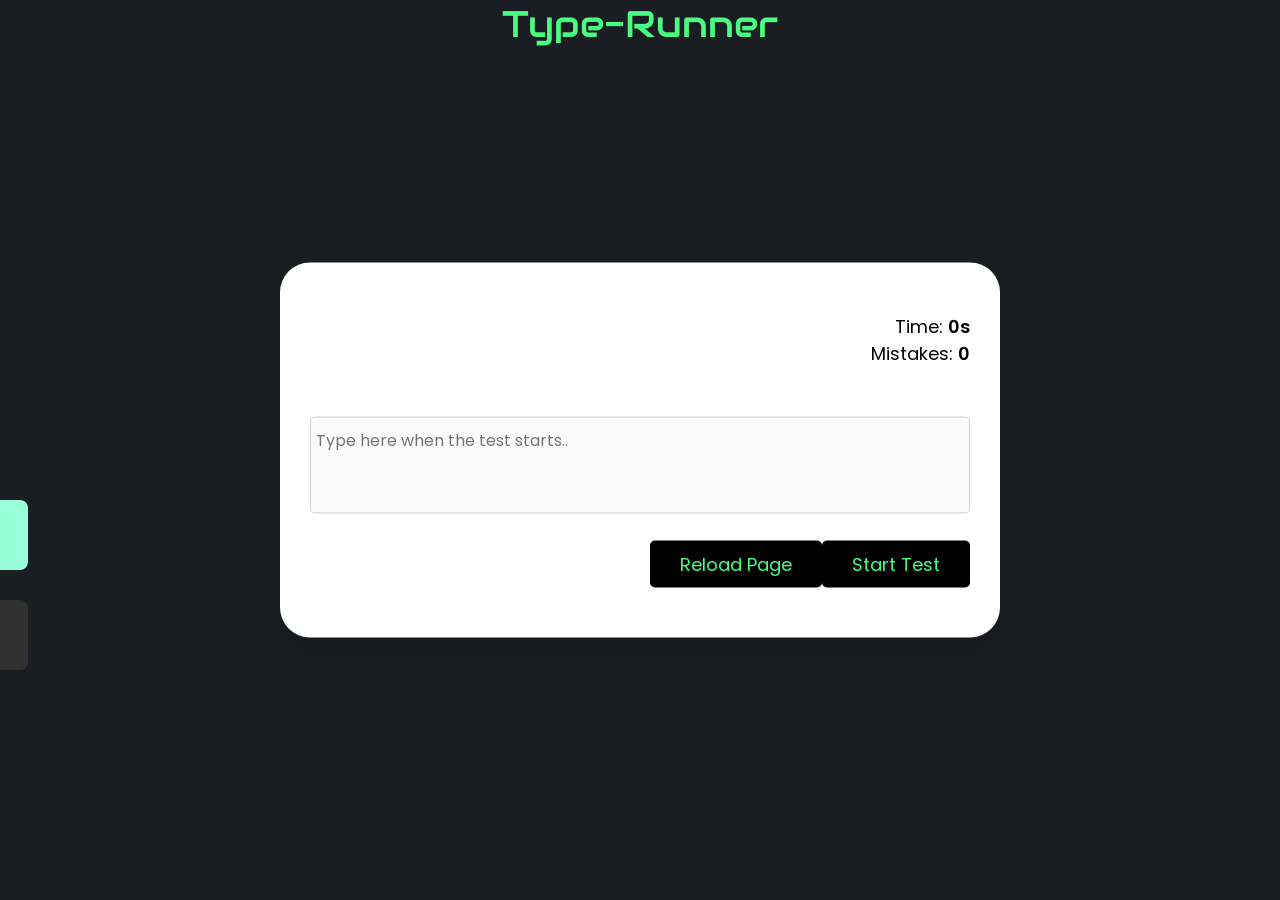
<file: typingtest_demo/index.html>
<!DOCTYPE html>
<html lang="en">
<head>
    <meta name="viewport" content="width=device-width, initial-scale=1.0">
    <title>Typing Test</title>
<!-- Google Fonts -->
<link href="https://fonts.googleapis.com/css2?family=Poppins:wght@400;600&display=swap" rel="stylesheet">
<link rel="stylesheet" href="style.css">
<link rel="stylesheet" href="https://fonts.googleapis.com/css?family=Audiowide">
<link rel="stylesheet" href="https://unicons.iconscout.com/release/v4.0.0/css/line.css">
</head>

<body>
   <!---heading and logo-->
  <div class="heading"><i class="uil uil-keyboard"></i>Type-Runner</div> 
  <!--container wraps everything-->
    <div class="container">   
      <div class="stats">
        <p>Time: <span id="timer">0s</span></p>
        <p>Mistakes: <span id="mistakes">0</span></p>
      </div>
      <div
        id="quote"
        onmousedown="return false"
        onselectstart="return false">
    </div>

    <textarea
        rows="3"
        id="quote-input"
        placeholder="Type here when the test starts..">
    </textarea>

        <button id="start-test" onclick="startTest()">Start Test</button> <!--js onlclick starts test-->
        <button id="stop-test" onclick="displayResult()">Stop Test</button> <!--js onclick stops test-->
        <button id="reload"  type="button" onClick="window.location.reload()">Reload Page</button> <!--reloads window evrytime user clicks on reload-->

        <div class="result">
          <h3>Result</h3>
             <div class="wrapper">
               <p>Accuracy: <span id="accuracy"></span></p>
               <p>Speed: <span id="wpm"></span></p>
             </div>
        </div>
 </div>

 <!--light and dark themes-->
<div id="light">
    <a href="#" id="lm">light mode</a>
</div>
<div id="dark">
    <a href="#" id="dm">dark mode</a>
</div>

    <script src="script.js"></script>
</body>
</html>
</file>
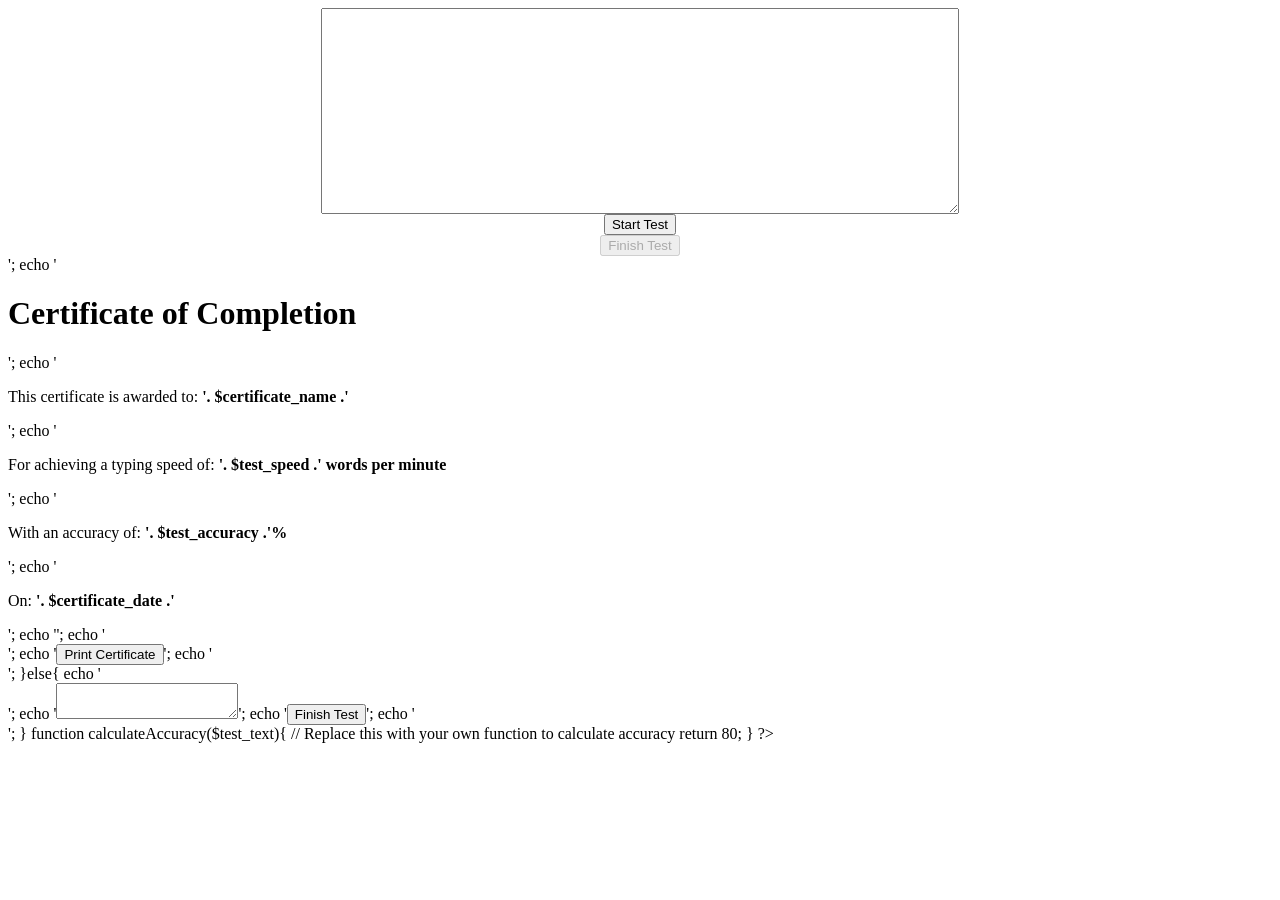
<file: typingtest_demo/extra features/chatgpt_gnrtd_code.html>
<!DOCTYPE html>
<html>
  <head>
    <title>Typing Speed Tester</title>
    <link rel="stylesheet" type="text/css" href="cgpt.css">
  </head>
  <body>
    <div id="typing-test-form">
      <textarea id="typing-test-area"></textarea>
      <button id="start-test-button">Start Test</button>
      <button id="finish-test-button" disabled>Finish Test</button>
    </div>
    <div id="certificate-template" style="display: none;">
      <h1>Certificate of Achievement</h1>
      <h2>Typing Speed and Accuracy</h2>
      <p>This certificate is awarded to: <span id="certificate-name"></span></p>
      <p>For achieving a typing speed of: <span id="certificate-speed"></span> words per minute</p>
      <p>With an accuracy of: <span id="certificate-accuracy"></span>%</p>
      <p>On: <span id="certificate-date"></span></p>
      <button id="print-certificate-button">Print Certificate</button>
    </div>
    <script type="text/javascript" src="cgpt.js"></script>

    <!-- php code -->
    <?php
if(isset($_POST['finish_test'])){
    $test_text = $_POST['test_text'];
    $test_words = explode(" ", $test_text);
    $test_time = 60; // time in seconds
    $test_speed = count($test_words) / $test_time;
    $test_accuracy = calculateAccuracy($test_text);
    $certificate_name = "John Doe"; // replace with user's name
    $certificate_date = date("F d, Y");
}

if(isset($_POST['print_certificate'])){
    // Print the certificate to the browser
    echo '<div id="certificate-template">';
    echo '<h1>Certificate of Completion</h1>';
    echo '<p>This certificate is awarded to: <strong>'. $certificate_name .'</strong></p>';
    echo '<p>For achieving a typing speed of: <strong>'. $test_speed .' words per minute</strong></p>';
    echo '<p>With an accuracy of: <strong>'. $test_accuracy .'%</strong></p>';
    echo '<p>On: <strong>'. $certificate_date .'</strong></p>';
    echo '</div>';
    echo '<form method="post" action="">';
    echo '<input type="submit" name="print_certificate" value="Print Certificate">';
    echo '</form>';
}else{
    echo '<form method="post" action="">';
    echo '<textarea name="test_text"></textarea>';
    echo '<input type="submit" name="finish_test" value="Finish Test">';
    echo '</form>';
}

function calculateAccuracy($test_text){
    // Replace this with your own function to calculate accuracy
    return 80;
}
 ?>

  </body>
</html>
</file>
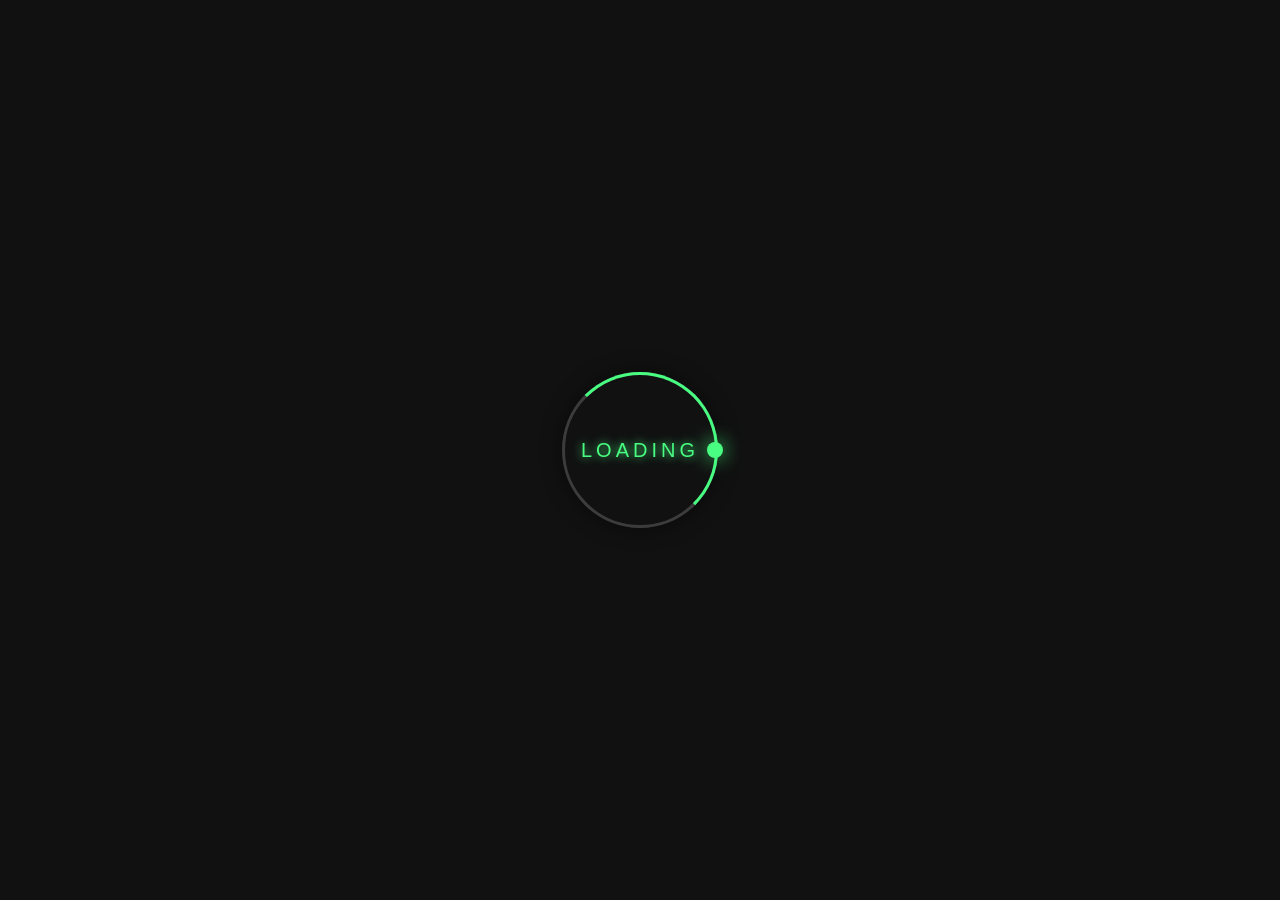
<file: typingtest_demo/extra features/loader.html>
<!DOCTYPE html>
<html lang="en">
<head>
  <meta charset="UTF-8">
  <meta http-equiv="X-UA-Compatible" content="IE=edge">
  <meta name="viewport" content="width=device-width, initial-scale=1.0">
  <title>loading animation</title>
  <link rel="stylesheet" href="loader.css">
</head>
<body>
  <div class="ring">Loading
    <span></span>
  </div>
</body>
</html>
</file>
<file: typingtest_demo/style.css>
* {
    padding: 0;
    margin: 0;
    box-sizing: border-box;
    font-family: "Poppins", sans-serif;
  }
body {
    background: #1a1e23;
    margin: 0;
  }
.container {
    width: 80vmin; /* just changed 80vmin to 90vmin*/
    padding: 50px 30px; /* 50->45 & 30->27*/
    background-color: #ffffff;
    position: absolute;
    transform: translate(-50%, -50%);
    top: 50%;
    left: 50%;
    border-radius: 30px;/* 10->30*/
    box-shadow: 0 20px 40px rgba(0, 0, 0, 0.15);
  }
.stats {
    text-align: right;
    font-size: 18px;
    margin-bottom: 30px;
    color: rgb(0, 0, 0);
  }
.stats span {
    font-weight: 600;
  }
#quote {
    text-align: justify;
    margin: 50px 0 30px 0;
  }
textarea {
    resize: none;
    width: 100%;
    border-radius: 5px;
    padding: 10px 5px;
    font-size: 16px;
  }
button {
    float: right;
    margin-top: 20px;
    background-color:rgb(0, 0, 0);
    color: #48fd81;
    border: none;
    padding: 10px 30px;
    border-radius: 5px;
    font-size: 18px;
  }
.result {
    margin-top: 40px;
    display: none;
  }
.result h3 {
    text-align: center;
    margin-bottom: 20px;
    font-size: 22px;
  }
.wrapper {
    display: flex;
    justify-content: space-around;
  }
.wrapper span {
    font-weight: 600;
  }
.success {
    color: #00ff51;
  }
.fail {
    color: #ff0141;
  }
  
.heading{
      font-size: 37px;
      /* color: linear-gradient(rgb(31, 255, 98), rgb(27, 255, 198)); */
      /* background: linear-gradient(rgb(65, 253, 122), rgb(27, 255, 198)); */
      color: #48fd81;
      display: flex;
      justify-content: center;
      font-family: "Audiowide", sans-serif;
  }
  
#light a {
  position: absolute;     /* Position them relative to the browser window */
  left: -72px;            /* Position them outside of the screen */
  transition: 0.3s;       
  padding: 5px;          
  width: 100px;          
  text-decoration: none;  
  font-size: 20px;       
  color: rgb(0, 0, 0);  /* White text color */
  border-radius: 0 8px 8px 0; /* Rounded corners on the top right and bottom right side */
}

#light a:hover {
  left: 0;     /* On mouse-over, make the elements appear as they should */
}

#dark a {
  position: absolute; /* Position them relative to the browser window */
  left: -72px; /* Position them outside of the screen */
  transition: 0.3s; /* Add transition on hover */
  padding: 5px; /* 15px padding */
  width: 100px; /* Set a specific width */
  text-decoration: none; /* Remove underline */
  font-size: 20px; /* Increase font size */
  color: white; /* White text color */
  border-radius: 0 8px 8px 0; /* Rounded corners on the top right and bottom right side */
}

#dark a:hover {
  left: 0; /* On mouse-over, make the elements appear as they should */
}

/* The about link: 20px from the top with a green background */
#lm {
  top: 500px;
  background-color: #98ffd9;
}
#dm {
  top: 600px;
  background-color: #313131;
}
</file>
<file: typingtest_demo/extra features/cgpt.css>
#typing-test-form {
  display: flex;
  flex-direction: column;
  align-items: center;
}

#typing-test-area {
  width: 50%;
  height: 200px;
  font-size: 18px;
}

#certificate-template {
  width: 50%;
  padding: 20px;
  border: 1px solid black;
  text-align: center;
}
</file>
<file: typingtest_demo/extra features/loader.css>
body
{
  margin:0;
  padding:0;
  background:#111111;
}
.ring
{
  position:absolute;
  top:50%;
  left:50%;
  transform:translate(-50%,-50%);
  width:150px;
  height:150px;
  background:transparent;
  border:3px solid #3c3c3c;
  border-radius:50%;
  text-align:center;
  line-height:150px;
  font-family:sans-serif;
  font-size:20px;
  color:#48fd81;
  letter-spacing:4px;
  text-transform:uppercase;
  text-shadow:0 0 10px #48fd81;
  box-shadow:0 0 20px rgba(0,0,0,.5);
}
.ring:before
{
  content:'';
  position:absolute;
  top:-3px;
  left:-3px;
  width:100%;
  height:100%;
  border:3px solid transparent;
  border-top:3px solid #48fd81;
  border-right:3px solid #48fd81;
  border-radius:50%;
  animation:animateC 2s linear infinite;
}
span
{
  display:block;
  position:absolute;
  top:calc(50% - 2px);
  left:50%;
  width:50%;
  height:4px;
  background:transparent;
  transform-origin:left;
  animation:animate 2s linear infinite;
}
span:before
{
  content:'';
  position:absolute;
  width:16px;
  height:16px;
  border-radius:50%;
  background:#48fd81;
  top:-6px;
  right:-8px;
  box-shadow:0 0 20px #48fd81;
}
@keyframes animateC
{
  0%
  {
    transform:rotate(0deg);
  }
  100%
  {
    transform:rotate(360deg);
  }
}
@keyframes animate
{
  0%
  {
    transform:rotate(45deg);
  }
  100%
  {
    transform:rotate(405deg);
  }
}
</file>
